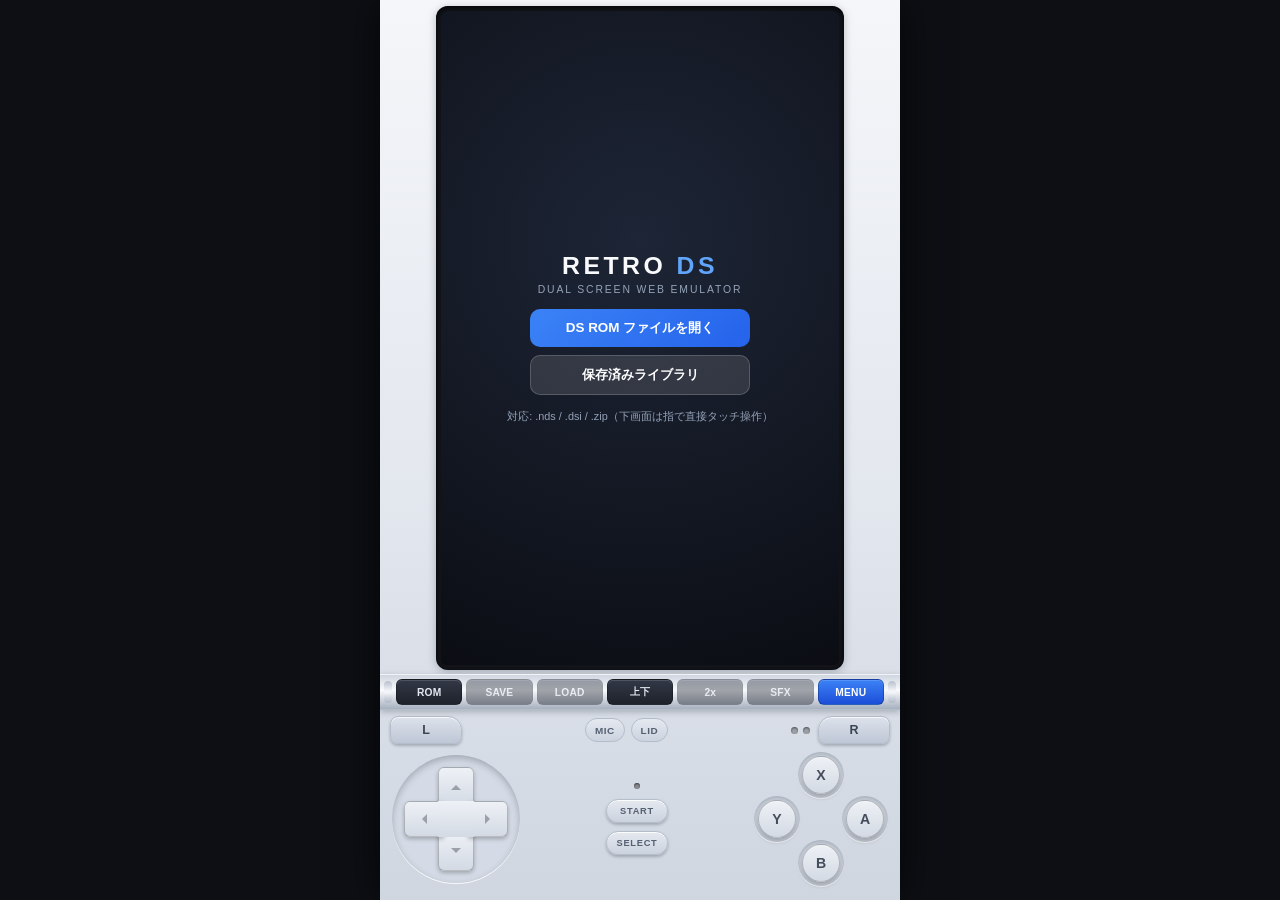
<file: index.html>
<!DOCTYPE html>
<html lang="ja">
<head>
  <meta charset="UTF-8" />
  <meta name="viewport" content="width=device-width, initial-scale=1.0, maximum-scale=1.0, user-scalable=no, viewport-fit=cover" />
  <meta name="theme-color" content="#1b1e26" />
  <meta name="mobile-web-app-capable" content="yes" />
  <meta name="apple-mobile-web-app-capable" content="yes" />
  <meta name="apple-mobile-web-app-status-bar-style" content="black-translucent" />
  <title>Retro DS Web Emulator</title>
  <link rel="manifest" href="./manifest.json" />
  <link rel="icon" type="image/svg+xml" href="./icons/icon.svg" />
  <link rel="stylesheet" href="./css/style.css" />
</head>
<body data-theme="white" data-filter="crisp" data-layout="top-bottom">
  <div id="app" class="ds-shell">

    <!-- ==================== DUAL SCREEN SECTION ==================== -->
    <section class="ds-screen-section" aria-label="DSデュアルスクリーン">
      <div class="screen-stage" id="screen-stage" data-layout="top-bottom">
        <div class="screen-bezel">
          <div class="screen-viewport" id="screen-viewport">
            <canvas id="game-canvas" width="256" height="420"></canvas>
            <div class="lcd-overlay" aria-hidden="true"></div>
            <div id="ds-hinge-gap" class="ds-hinge-gap" aria-hidden="true"></div>
            <div id="stylus-indicator" class="stylus-indicator" aria-hidden="true"></div>

            <!-- Boot Overlay -->
            <div id="boot-overlay" class="boot-overlay">
              <div class="boot-logo">
                <span class="boot-title">RETRO <strong>DS</strong></span>
                <span class="boot-sub">DUAL SCREEN WEB EMULATOR</span>
              </div>
              <div class="boot-actions">
                <button type="button" id="btn-resume-last" class="boot-btn boot-btn-resume hidden">
                  ▶ 前回の続きを再開
                </button>
                <button type="button" id="btn-pick-rom-main" class="boot-btn boot-btn-primary">
                  DS ROM ファイルを開く
                </button>
                <button type="button" id="btn-open-library-main" class="boot-btn boot-btn-secondary">
                  保存済みライブラリ
                </button>
              </div>
              <p class="boot-hint">対応: .nds / .dsi / .zip（下画面は指で直接タッチ操作）</p>
            </div>

            <!-- Loading Spinner -->
            <div id="loading-overlay" class="loading-overlay hidden">
              <div class="spinner"></div>
              <div id="loading-text" class="loading-text">コアを読み込み中...</div>
            </div>

            <!-- Status Toast -->
            <div id="toast" class="toast hidden" role="status" aria-live="polite"></div>
          </div>
        </div>
      </div>
    </section>

    <!-- ==================== HINGE (QUICK BAR) ==================== -->
    <section class="ds-hinge" aria-label="クイック操作バー">
      <div class="hinge-cap hinge-cap-left"></div>
      <div class="hinge-bar">
        <button type="button" id="btn-library" class="hinge-btn" title="ROMライブラリ">
          <span class="hinge-btn-label">ROM</span>
        </button>
        <button type="button" id="btn-quick-save" class="hinge-btn" title="クイックセーブ" disabled>
          <span class="hinge-btn-label">SAVE</span>
        </button>
        <button type="button" id="btn-quick-load" class="hinge-btn" title="クイックロード" disabled>
          <span class="hinge-btn-label">LOAD</span>
        </button>
        <button type="button" id="btn-layout-cycle" class="hinge-btn" title="画面レイアウト切替">
          <span class="hinge-btn-label">上下</span>
        </button>
        <button type="button" id="btn-fast-forward" class="hinge-btn" title="倍速切替" disabled>
          <span class="hinge-btn-label">2x</span>
        </button>
        <button type="button" id="btn-mute" class="hinge-btn" title="ミュート切替" disabled>
          <span class="hinge-btn-label">SFX</span>
        </button>
        <button type="button" id="btn-menu" class="hinge-btn hinge-btn-accent" title="設定・セーブ管理">
          <span class="hinge-btn-label">MENU</span>
        </button>
      </div>
      <div class="hinge-cap hinge-cap-right"></div>
    </section>

    <!-- ==================== LOWER DECK (DS CONTROLS) ==================== -->
    <section class="ds-deck" aria-label="DSコントローラー">
      <!-- Top Row: L / MIC & LID / LEDs / R -->
      <div class="deck-top-row">
        <button type="button" class="ds-shoulder ds-shoulder-l" data-button="l" aria-label="Lボタン">
          <span>L</span>
        </button>

        <div class="deck-center-tools">
          <button type="button" class="ds-aux-btn" data-button="l3" title="マイクノイズ入力（長押し）" aria-label="マイク入力">
            <span>MIC</span>
          </button>
          <button type="button" class="ds-aux-btn" data-button="l2" title="DSの蓋を閉じる（長押し）" aria-label="蓋閉じ">
            <span>LID</span>
          </button>
        </div>

        <div class="deck-top-right">
          <div class="led-group" aria-hidden="true">
            <span id="led-power" class="led led-power" title="電源"></span>
            <span id="led-status" class="led led-status" title="倍速/保存"></span>
          </div>
          <button type="button" class="ds-shoulder ds-shoulder-r" data-button="r" aria-label="Rボタン">
            <span>R</span>
          </button>
        </div>
      </div>

      <!-- Main Row: D-Pad / Center Meta / ABXY Diamond -->
      <div class="deck-main-row">
        <!-- 8-way slide D-Pad -->
        <div class="dpad-zone" id="dpad-zone" aria-label="十字キー">
          <div class="dpad-well">
            <div class="dpad-cross">
              <div class="dpad-arm dpad-up" data-dir="up"><span class="dpad-arrow"></span></div>
              <div class="dpad-arm dpad-down" data-dir="down"><span class="dpad-arrow"></span></div>
              <div class="dpad-arm dpad-left" data-dir="left"><span class="dpad-arrow"></span></div>
              <div class="dpad-arm dpad-right" data-dir="right"><span class="dpad-arrow"></span></div>
              <div class="dpad-pivot"></div>
            </div>
          </div>
        </div>

        <!-- Center Brand + SELECT/START -->
        <div class="deck-center-col">
          <div class="ds-mic-dot" aria-hidden="true"></div>
          <div class="meta-stack">
            <div class="meta-btn-wrap">
              <button type="button" class="ds-meta-btn" data-button="start" aria-label="STARTボタン">START</button>
            </div>
            <div class="meta-btn-wrap">
              <button type="button" class="ds-meta-btn" data-button="select" aria-label="SELECTボタン">SELECT</button>
            </div>
          </div>
        </div>

        <!-- 4-button ABXY Diamond -->
        <div class="abxy-zone" id="abxy-zone" aria-label="ABXYボタン">
          <div class="abxy-well abxy-well-x">
            <button type="button" class="ds-round-btn btn-x" data-button="x" aria-label="Xボタン"><span>X</span></button>
          </div>
          <div class="abxy-well abxy-well-y">
            <button type="button" class="ds-round-btn btn-y" data-button="y" aria-label="Yボタン"><span>Y</span></button>
          </div>
          <div class="abxy-well abxy-well-b">
            <button type="button" class="ds-round-btn btn-b" data-button="b" aria-label="Bボタン"><span>B</span></button>
          </div>
          <div class="abxy-well abxy-well-a">
            <button type="button" class="ds-round-btn btn-a" data-button="a" aria-label="Aボタン"><span>A</span></button>
          </div>
        </div>
      </div>
    </section>
  </div>

  <!-- Hidden file inputs -->
  <input type="file" id="rom-file-input" accept=".nds,.dsi,.ids,.zip" hidden />
  <input type="file" id="sav-file-input" accept=".sav,.dsv,.srm" hidden />
  <input type="file" id="bios-file-input" accept=".bin" multiple hidden />

  <!-- ==================== MODAL: ROM LIBRARY ==================== -->
  <div id="modal-library" class="modal hidden" role="dialog" aria-modal="true" aria-labelledby="modal-library-title">
    <div class="modal-backdrop" data-close-modal="modal-library"></div>
    <div class="modal-sheet">
      <div class="modal-header">
        <h2 id="modal-library-title">DS ROM ライブラリ</h2>
        <button type="button" class="modal-close" data-close-modal="modal-library" aria-label="閉じる">✕</button>
      </div>
      <div class="modal-body">
        <button type="button" id="btn-add-rom" class="action-btn action-btn-primary full-width">
          ＋ 端末から DS ROM（.nds / .zip）を追加して起動
        </button>
        <div id="rom-list" class="rom-list">
          <p class="empty-msg">保存されたDS ROMはまだありません</p>
        </div>
      </div>
    </div>
  </div>

  <!-- ==================== MODAL: MENU & SETTINGS ==================== -->
  <div id="modal-menu" class="modal hidden" role="dialog" aria-modal="true" aria-labelledby="modal-menu-title">
    <div class="modal-backdrop" data-close-modal="modal-menu"></div>
    <div class="modal-sheet">
      <div class="modal-header">
        <h2 id="modal-menu-title">Retro DS メニュー</h2>
        <button type="button" class="modal-close" data-close-modal="modal-menu" aria-label="閉じる">✕</button>
      </div>
      <div class="modal-body">
        <!-- Game Controls -->
        <div class="menu-section">
          <h3>ゲーム操作</h3>
          <div class="btn-grid-2">
            <button type="button" id="btn-pause-resume" class="action-btn" disabled>一時停止</button>
            <button type="button" id="btn-restart" class="action-btn" disabled>リセット</button>
            <button type="button" id="btn-fullscreen" class="action-btn">全画面切替</button>
            <button type="button" id="btn-exit-game" class="action-btn action-btn-danger" disabled>ゲーム終了</button>
          </div>
        </div>

        <!-- Save States (3 slots) -->
        <div class="menu-section">
          <h3>ステートセーブ（どこでもセーブ）</h3>
          <div id="state-slots" class="state-slots"></div>
        </div>

        <!-- Battery Save (.sav) -->
        <div class="menu-section">
          <h3>ゲーム内セーブ（.sav / SRAM）</h3>
          <p class="menu-desc">ゲーム内セーブは自動保存されます。バックアップや他環境への移行に書き出し/読み込みが可能です。</p>
          <div class="btn-grid-2">
            <button type="button" id="btn-export-sav" class="action-btn" disabled>.sav 書き出し</button>
            <button type="button" id="btn-import-sav" class="action-btn" disabled>.sav 読み込み</button>
          </div>
        </div>

        <!-- DS Core & Performance -->
        <div class="menu-section">
          <h3>DSコア・パフォーマンス設定</h3>
          <label class="setting-row">
            <span>エミュレータコア</span>
            <select id="select-core" class="setting-select">
              <option value="desmume2015">DeSmuME 2015（軽量・BIOS不要）</option>
              <option value="desmume">DeSmuME（標準・BIOS不要）</option>
              <option value="melonds">melonDS（高精度・BIOS推奨）</option>
            </select>
          </label>
          <label class="setting-row">
            <span>画面レイアウト</span>
            <select id="select-layout" class="setting-select">
              <option value="top-bottom">上下標準（縦2画面）</option>
              <option value="hybrid-top">上画面メイン（ハイブリッド）</option>
              <option value="hybrid-bottom">下画面メイン（ハイブリッド）</option>
              <option value="left-right">左右並び（横持ち向け）</option>
              <option value="top-only">上画面のみ</option>
              <option value="bottom-only">下画面のみ（タッチ専念）</option>
            </select>
          </label>
          <label class="setting-row">
            <span>上下画面の隙間（ヒンジ）</span>
            <select id="select-gap" class="setting-select">
              <option value="0">なし（密着）</option>
              <option value="24">狭め</option>
              <option value="36">標準（実機風・推奨）</option>
              <option value="56">広め（実機DS Lite相当）</option>
            </select>
          </label>
          <label class="setting-row">
            <span>フレームスキップ（DeSmuME）</span>
            <select id="select-frameskip" class="setting-select">
              <option value="0">0（滑らか・負荷高）</option>
              <option value="1">1（バランス・推奨）</option>
              <option value="2">2（軽量）</option>
              <option value="3">3（最軽量）</option>
            </select>
          </label>
        </div>

        <!-- Optional BIOS Management -->
        <div class="menu-section">
          <h3>BIOSファイル（任意・melonDS向け）</h3>
          <p class="menu-desc">DeSmuMEでは不要です。melonDSを使う場合、手持ちの bios7.bin / bios9.bin / firmware.bin を登録すると安定します。</p>
          <div id="bios-list" class="bios-list"></div>
          <button type="button" id="btn-add-bios" class="action-btn full-width" style="margin-top:8px;">
            ＋ BIOSファイルを選択して登録
          </button>
        </div>

        <!-- DS Lite Shell Color -->
        <div class="menu-section">
          <h3>本体カラー</h3>
          <div class="theme-picker" id="theme-picker">
            <button type="button" class="theme-chip" data-theme="white">
              <span class="swatch swatch-white"></span>ホワイト
            </button>
            <button type="button" class="theme-chip" data-theme="black">
              <span class="swatch swatch-black"></span>ブラック
            </button>
            <button type="button" class="theme-chip" data-theme="navy">
              <span class="swatch swatch-navy"></span>ネイビー
            </button>
            <button type="button" class="theme-chip" data-theme="ice">
              <span class="swatch swatch-ice"></span>アイスブルー
            </button>
            <button type="button" class="theme-chip" data-theme="crimson">
              <span class="swatch swatch-crimson"></span>クリムゾン
            </button>
          </div>
        </div>

        <!-- Display & Touch Settings -->
        <div class="menu-section">
          <h3>表示・操作設定</h3>
          <label class="setting-row">
            <span>液晶フィルター</span>
            <select id="select-filter" class="setting-select">
              <option value="crisp">くっきり（ドットそのまま）</option>
              <option value="lcd">DS液晶ドット格子</option>
              <option value="warm">レトロ暖色＋格子</option>
            </select>
          </label>
          <label class="setting-row">
            <span>下画面タッチ位置ガイド</span>
            <input type="checkbox" id="toggle-touch-ripple" checked />
          </label>
          <label class="setting-row">
            <span>ボタン振動フィードバック</span>
            <input type="checkbox" id="toggle-vibrate" checked />
          </label>
          <label class="setting-row">
            <span>倍速スピード</span>
            <select id="select-ff-speed" class="setting-select">
              <option value="2">2倍速</option>
              <option value="3">3倍速</option>
              <option value="4">4倍速</option>
            </select>
          </label>
          <div class="setting-slider-row">
            <div class="setting-slider-head">
              <span>ボタンサイズ</span>
              <span id="val-pad-scale" class="setting-val">100%</span>
            </div>
            <input type="range" id="range-pad-scale" min="85" max="120" step="5" value="100" />
          </div>
          <div class="setting-slider-row">
            <div class="setting-slider-head">
              <span>操作エリアの上下位置</span>
              <span id="val-deck-offset" class="setting-val">0px</span>
            </div>
            <input type="range" id="range-deck-offset" min="-24" max="24" step="4" value="0" />
          </div>
          <button type="button" id="btn-reset-layout" class="action-btn full-width" style="margin-top:8px;">
            ボタン配置を初期値に戻す
          </button>
        </div>

        <!-- Storage & Offline Status -->
        <div class="menu-section">
          <h3>オフライン・データ保護</h3>
          <p id="storage-status" class="menu-desc">ストレージ保護状態を確認中...</p>
        </div>

        <!-- Keyboard / Gamepad Info -->
        <div class="menu-section">
          <h3>キーボード / Bluetoothコントローラー</h3>
          <p class="menu-desc">
            下画面はマウスクリック／指タッチでそのまま操作できます。<br />
            キーボード: 矢印/WASD=十字キー / Z,K=B / X,L=A / C,J=Y / V,I=X / Q=L / E=R / M=MIC / U=蓋閉じ / Enter=START / Shift=SELECT
          </p>
        </div>
      </div>
    </div>
  </div>

  <script type="module" src="./js/app.js"></script>
</body>
</html>
</file>
<file: css/style.css>
/* ============================================================
   Retro DS Web Emulator - DS Lite Style & Android Optimized CSS
   - Portrait: Dual screen maximized on top, compact hinge, ergonomic DS deck below
   - Landscape: Full-height dual screen with translucent floating controls
   ============================================================ */

:root {
  /* Default: Crystal White (DS Lite) */
  --shell-bg-1: #f4f6f9;
  --shell-bg-2: #e3e7ee;
  --shell-bg-3: #cfd6e0;
  --shell-border: #b4becb;
  --shell-highlight: rgba(255, 255, 255, 0.85);
  --shell-shadow: rgba(20, 26, 38, 0.25);

  --hinge-1: #cfd6e0;
  --hinge-2: #f8fafc;
  --hinge-3: #a6b0bf;

  --well-bg: #d4dbe6;
  --well-shadow-dark: rgba(30, 38, 52, 0.28);
  --well-shadow-light: rgba(255, 255, 255, 0.85);

  --btn-bg-1: #eef1f6;
  --btn-bg-2: #d3dae4;
  --btn-text: #444d5c;
  --btn-active: #bfc8d6;

  --meta-bg-1: #e5e9f0;
  --meta-bg-2: #cbd3df;
  --label-color: #556072;

  --shoulder-bg-1: #dde2eb;
  --shoulder-bg-2: #bec7d6;
  --shoulder-text: #3c4554;

  --bezel-bg: #13151b;
  --accent: #2563eb;

  --pad-scale: 1;
  --deck-offset: 0px;
}

/* ---------- Theme: Jet Black ---------- */
body[data-theme="black"] {
  --shell-bg-1: #2b2f38;
  --shell-bg-2: #1f222a;
  --shell-bg-3: #16181f;
  --shell-border: #0e1015;
  --shell-highlight: rgba(255, 255, 255, 0.12);
  --shell-shadow: rgba(0, 0, 0, 0.65);

  --hinge-1: #1c1f26;
  --hinge-2: #383d4a;
  --hinge-3: #101217;

  --well-bg: #171920;
  --well-shadow-dark: rgba(0, 0, 0, 0.78);
  --well-shadow-light: rgba(255, 255, 255, 0.08);

  --btn-bg-1: #3b404d;
  --btn-bg-2: #242831;
  --btn-text: #d8dee9;
  --btn-active: #171a21;

  --meta-bg-1: #383d4a;
  --meta-bg-2: #242831;
  --label-color: #9ba4b5;

  --shoulder-bg-1: #363b47;
  --shoulder-bg-2: #232730;
  --shoulder-text: #e2e8f0;
}

/* ---------- Theme: Enamel Navy ---------- */
body[data-theme="navy"] {
  --shell-bg-1: #243b6b;
  --shell-bg-2: #1a2c54;
  --shell-bg-3: #121f3d;
  --shell-border: #0c152b;
  --shell-highlight: rgba(160, 195, 255, 0.22);
  --shell-shadow: rgba(6, 12, 30, 0.6);

  --hinge-1: #16264a;
  --hinge-2: #324f8c;
  --hinge-3: #0d1730;

  --well-bg: #142344;
  --well-shadow-dark: rgba(5, 10, 26, 0.7);
  --well-shadow-light: rgba(130, 175, 255, 0.18);

  --btn-bg-1: #2f4980;
  --btn-bg-2: #1d315c;
  --btn-text: #dce7fa;
  --btn-active: #142242;

  --meta-bg-1: #2d467a;
  --meta-bg-2: #1c2e57;
  --label-color: #a9c2f0;

  --shoulder-bg-1: #2b4375;
  --shoulder-bg-2: #1b2c52;
  --shoulder-text: #e5eefc;
}

/* ---------- Theme: Ice Blue ---------- */
body[data-theme="ice"] {
  --shell-bg-1: #d2e9f7;
  --shell-bg-2: #b5d8ef;
  --shell-bg-3: #96c3e2;
  --shell-border: #76aad0;
  --shell-highlight: rgba(255, 255, 255, 0.7);
  --shell-shadow: rgba(15, 45, 75, 0.25);

  --hinge-1: #9fc8e4;
  --hinge-2: #e3f2fc;
  --hinge-3: #7baad0;

  --well-bg: #a3cce7;
  --well-shadow-dark: rgba(20, 58, 92, 0.28);
  --well-shadow-light: rgba(255, 255, 255, 0.75);

  --btn-bg-1: #e4f3fc;
  --btn-bg-2: #c2dff2;
  --btn-text: #274a66;
  --btn-active: #a8cee8;

  --meta-bg-1: #d4eaf8;
  --meta-bg-2: #b3d5ec;
  --label-color: #2f5574;

  --shoulder-bg-1: #c8e3f5;
  --shoulder-bg-2: #a2cae6;
  --shoulder-text: #244560;
}

/* ---------- Theme: Crimson Black ---------- */
body[data-theme="crimson"] {
  --shell-bg-1: #a81c22;
  --shell-bg-2: #85141a;
  --shell-bg-3: #22252d;
  --shell-border: #14161c;
  --shell-highlight: rgba(255, 190, 190, 0.22);
  --shell-shadow: rgba(0, 0, 0, 0.65);

  --hinge-1: #5c1015;
  --hinge-2: #c42930;
  --hinge-3: #181a21;

  --well-bg: #1a1c24;
  --well-shadow-dark: rgba(0, 0, 0, 0.78);
  --well-shadow-light: rgba(255, 255, 255, 0.08);

  --btn-bg-1: #3b3f4c;
  --btn-bg-2: #242730;
  --btn-text: #e2e6ef;
  --btn-active: #171920;

  --meta-bg-1: #3a3e4b;
  --meta-bg-2: #242730;
  --label-color: #d6b6b8;

  --shoulder-bg-1: #3c404d;
  --shoulder-bg-2: #262933;
  --shoulder-text: #f1f5f9;
  --accent: #ef4444;
}

/* ==================== RESET & BASE ==================== */
*, *::before, *::after {
  box-sizing: border-box;
  -webkit-tap-highlight-color: transparent;
  user-select: none;
  -webkit-user-select: none;
}

html, body {
  margin: 0;
  padding: 0;
  width: 100%;
  height: 100%;
  overflow: hidden;
  background: #0d0f14;
  color: #f1f5f9;
  font-family: -apple-system, BlinkMacSystemFont, "Segoe UI", Roboto, "Hiragino Sans", "Noto Sans JP", sans-serif;
  touch-action: manipulation;
}

.hidden {
  display: none !important;
}

/* ==================== MAIN DS SHELL ==================== */
.ds-shell {
  width: 100%;
  height: 100dvh;
  max-width: 520px;
  margin: 0 auto;
  display: flex;
  flex-direction: column;
  background: linear-gradient(180deg, var(--shell-bg-1) 0%, var(--shell-bg-2) 55%, var(--shell-bg-3) 100%);
  box-shadow: 0 0 40px rgba(0, 0, 0, 0.7);
  padding-top: env(safe-area-inset-top, 0px);
  padding-bottom: env(safe-area-inset-bottom, 0px);
  overflow: hidden;
}

/* ==================== DUAL SCREEN SECTION ==================== */
.ds-screen-section {
  flex: 1 1 0;
  min-height: 0;
  display: flex;
  align-items: center;
  justify-content: center;
  padding: 6px 8px 4px;
  position: relative;
}

.screen-stage {
  width: 100%;
  height: 100%;
  display: flex;
  align-items: center;
  justify-content: center;
  min-height: 0;
}

.screen-bezel {
  background: var(--bezel-bg);
  border-radius: 12px;
  padding: 5px;
  box-shadow:
    inset 0 2px 6px rgba(0, 0, 0, 0.85),
    0 2px 8px var(--shell-shadow);
  display: flex;
  align-items: center;
  justify-content: center;
  max-width: 100%;
  max-height: 100%;
  width: auto;
  height: 100%;
}

/* Exact aspect ratio container so canvas touch coords never drift */
.screen-viewport {
  position: relative;
  height: 100%;
  max-height: 100%;
  max-width: 100%;
  aspect-ratio: 2 / 3;
  background: #050608;
  border-radius: 6px;
  overflow: hidden;
  display: flex;
  align-items: center;
  justify-content: center;
  touch-action: none;
}

/* When wide layout is chosen in portrait, constrain by width */
.screen-stage[data-layout="left-right"] .screen-bezel,
.screen-stage[data-layout="hybrid-top"] .screen-bezel,
.screen-stage[data-layout="hybrid-bottom"] .screen-bezel {
  width: 100%;
  height: auto;
}
.screen-stage[data-layout="left-right"] .screen-viewport,
.screen-stage[data-layout="hybrid-top"] .screen-viewport,
.screen-stage[data-layout="hybrid-bottom"] .screen-viewport {
  width: 100%;
  height: auto;
}

#game-canvas,
.ejs-frame {
  display: block;
  width: 100%;
  height: 100%;
  border: 0;
  image-rendering: pixelated;
  image-rendering: crisp-edges;
  touch-action: none;
  cursor: crosshair;
}

/* LCD Filters */
.lcd-overlay {
  position: absolute;
  inset: 0;
  pointer-events: none;
  z-index: 2;
}

body[data-filter="crisp"] .lcd-overlay {
  display: none;
}

body[data-filter="lcd"] .lcd-overlay {
  background-image:
    linear-gradient(rgba(0, 0, 0, 0.16) 1px, transparent 1px),
    linear-gradient(90deg, rgba(0, 0, 0, 0.12) 1px, transparent 1px);
  background-size: 3px 3px;
}

body[data-filter="warm"] .lcd-overlay {
  background-color: rgba(255, 224, 160, 0.08);
  background-image:
    linear-gradient(rgba(40, 24, 0, 0.18) 1px, transparent 1px),
    linear-gradient(90deg, rgba(40, 24, 0, 0.12) 1px, transparent 1px);
  background-size: 3px 3px;
}

/* Real DS Hinge Gap visual separator between top and bottom screens */
.ds-hinge-gap {
  position: absolute;
  left: 0;
  right: 0;
  top: 50%;
  transform: translateY(-50%);
  pointer-events: none;
  z-index: 3;
  background: linear-gradient(
    180deg,
    #0b0d12 0%,
    var(--hinge-3) 14%,
    var(--hinge-2) 48%,
    var(--hinge-1) 82%,
    #0b0d12 100%
  );
  border-top: 1px solid rgba(0, 0, 0, 0.7);
  border-bottom: 1px solid rgba(0, 0, 0, 0.7);
  box-shadow:
    inset 0 2px 4px rgba(0, 0, 0, 0.45),
    inset 0 -2px 4px rgba(0, 0, 0, 0.45);
}

.ds-hinge-gap::before {
  content: "";
  position: absolute;
  left: 50%;
  top: 50%;
  transform: translate(-50%, -50%);
  width: 34%;
  height: 3px;
  border-radius: 999px;
  background: rgba(0, 0, 0, 0.28);
  box-shadow: 0 1px 0 rgba(255, 255, 255, 0.25);
}

/* Stylus Visual Ring */
.stylus-indicator {
  position: absolute;
  width: 24px;
  height: 24px;
  margin-left: -12px;
  margin-top: -12px;
  border-radius: 50%;
  border: 2px solid rgba(96, 165, 250, 0.9);
  background: rgba(59, 130, 246, 0.25);
  box-shadow: 0 0 8px rgba(59, 130, 246, 0.7);
  pointer-events: none;
  opacity: 0;
  transform: scale(0.7);
  transition: opacity 0.1s ease, transform 0.1s ease;
  z-index: 4;
}

.stylus-indicator.active {
  opacity: 1;
  transform: scale(1);
}

/* Boot Overlay */
.boot-overlay {
  position: absolute;
  inset: 0;
  z-index: 5;
  background: radial-gradient(circle at 50% 35%, #1d2536 0%, #0b0d13 100%);
  display: flex;
  flex-direction: column;
  align-items: center;
  justify-content: center;
  padding: 16px;
  text-align: center;
  gap: 14px;
}

.boot-logo {
  display: flex;
  flex-direction: column;
  gap: 4px;
}

.boot-title {
  font-size: 1.55rem;
  font-weight: 800;
  letter-spacing: 0.14em;
  color: #f8fafc;
}

.boot-title strong {
  color: #60a5fa;
}

.boot-sub {
  font-size: 0.65rem;
  letter-spacing: 0.18em;
  color: #94a3b8;
}

.boot-actions {
  width: 100%;
  max-width: 220px;
  display: flex;
  flex-direction: column;
  gap: 8px;
}

.boot-btn {
  border: none;
  border-radius: 10px;
  padding: 10px 12px;
  font-size: 0.84rem;
  font-weight: 700;
  cursor: pointer;
  color: #fff;
  transition: transform 0.08s ease, opacity 0.15s ease;
  white-space: nowrap;
  overflow: hidden;
  text-overflow: ellipsis;
}

.boot-btn:active {
  transform: scale(0.97);
}

.boot-btn-resume {
  background: linear-gradient(135deg, #10b981, #059669);
}

.boot-btn-primary {
  background: linear-gradient(135deg, #3b82f6, #2563eb);
}

.boot-btn-secondary {
  background: rgba(255, 255, 255, 0.12);
  border: 1px solid rgba(255, 255, 255, 0.18);
}

.boot-hint {
  margin: 0;
  font-size: 0.68rem;
  color: #94a3b8;
  line-height: 1.4;
}

/* Loading & Toast */
.loading-overlay {
  position: absolute;
  inset: 0;
  z-index: 8;
  background: rgba(8, 10, 16, 0.82);
  backdrop-filter: blur(4px);
  display: flex;
  flex-direction: column;
  align-items: center;
  justify-content: center;
  gap: 10px;
  padding: 16px;
  text-align: center;
}

.spinner {
  width: 30px;
  height: 30px;
  border: 3px solid rgba(255, 255, 255, 0.2);
  border-top-color: #60a5fa;
  border-radius: 50%;
  animation: spin 0.75s linear infinite;
}

@keyframes spin {
  to { transform: rotate(360deg); }
}

.loading-text {
  font-size: 0.78rem;
  color: #e2e8f0;
  font-weight: 600;
}

.toast {
  position: absolute;
  left: 50%;
  bottom: 10px;
  transform: translateX(-50%);
  z-index: 9;
  background: rgba(15, 23, 42, 0.92);
  color: #f8fafc;
  font-size: 0.74rem;
  font-weight: 600;
  padding: 6px 12px;
  border-radius: 999px;
  border: 1px solid rgba(255, 255, 255, 0.15);
  max-width: 92%;
  white-space: nowrap;
  overflow: hidden;
  text-overflow: ellipsis;
  pointer-events: none;
}

/* ==================== HINGE (QUICK BAR) ==================== */
.ds-hinge {
  flex: 0 0 auto;
  height: 36px;
  display: flex;
  align-items: center;
  background: linear-gradient(180deg, var(--hinge-1) 0%, var(--hinge-2) 45%, var(--hinge-3) 100%);
  border-top: 1px solid var(--shell-highlight);
  border-bottom: 1px solid var(--shell-border);
  box-shadow: 0 2px 6px var(--shell-shadow);
  padding: 0 4px;
  gap: 4px;
  z-index: 3;
}

.hinge-cap {
  width: 8px;
  height: 22px;
  border-radius: 4px;
  background: linear-gradient(180deg, var(--hinge-3), var(--hinge-2), var(--hinge-3));
  opacity: 0.7;
  flex-shrink: 0;
}

.hinge-bar {
  flex: 1;
  display: grid;
  grid-template-columns: repeat(7, 1fr);
  gap: 4px;
}

.hinge-btn {
  height: 26px;
  border: 1px solid rgba(0, 0, 0, 0.25);
  border-radius: 6px;
  background: linear-gradient(180deg, #323846, #1e222b);
  color: #e2e8f0;
  font-size: 0.64rem;
  font-weight: 700;
  letter-spacing: 0.02em;
  cursor: pointer;
  display: flex;
  align-items: center;
  justify-content: center;
  padding: 0 2px;
  box-shadow: inset 0 1px 0 rgba(255, 255, 255, 0.14);
}

.hinge-btn:active:not(:disabled) {
  transform: scale(0.95);
}

.hinge-btn:disabled {
  opacity: 0.42;
  cursor: default;
}

.hinge-btn.active {
  background: linear-gradient(180deg, #2563eb, #1d4ed8);
  border-color: #60a5fa;
  color: #fff;
}

.hinge-btn-accent {
  background: linear-gradient(180deg, #3b82f6, #1d4ed8);
  color: #fff;
}

/* ==================== LOWER DECK (DS CONTROLS) ==================== */
.ds-deck {
  flex: 0 0 auto;
  padding: 6px 10px 10px;
  display: flex;
  flex-direction: column;
  gap: 6px;
  transform: translateY(var(--deck-offset));
  touch-action: none;
}

.deck-top-row {
  display: flex;
  align-items: center;
  justify-content: space-between;
  gap: 8px;
}

.ds-shoulder {
  min-width: 72px;
  height: 28px;
  border: 1px solid var(--shell-border);
  border-radius: 8px 14px 8px 8px;
  background: linear-gradient(180deg, var(--shoulder-bg-1), var(--shoulder-bg-2));
  color: var(--shoulder-text);
  font-size: 0.78rem;
  font-weight: 800;
  cursor: pointer;
  box-shadow: 0 2px 3px var(--shell-shadow), inset 0 1px 0 var(--shell-highlight);
  touch-action: none;
}

.ds-shoulder-r {
  border-radius: 14px 8px 8px 8px;
}

.ds-shoulder.pressed {
  transform: translateY(1px);
  filter: brightness(0.86);
}

.deck-center-tools {
  display: flex;
  align-items: center;
  gap: 6px;
}

.ds-aux-btn {
  height: 24px;
  padding: 0 9px;
  border-radius: 999px;
  border: 1px solid var(--shell-border);
  background: linear-gradient(180deg, var(--meta-bg-1), var(--meta-bg-2));
  color: var(--label-color);
  font-size: 0.62rem;
  font-weight: 800;
  letter-spacing: 0.05em;
  cursor: pointer;
  touch-action: none;
}

.ds-aux-btn.pressed {
  background: var(--accent);
  color: #fff;
  border-color: var(--accent);
}

.deck-top-right {
  display: flex;
  align-items: center;
  gap: 8px;
}

.led-group {
  display: flex;
  gap: 5px;
  align-items: center;
}

.led {
  width: 7px;
  height: 7px;
  border-radius: 50%;
  background: rgba(0, 0, 0, 0.28);
  box-shadow: inset 0 1px 2px rgba(0, 0, 0, 0.5);
}

.led-power.on {
  background: #22c55e;
  box-shadow: 0 0 6px #22c55e;
}

.led-status.on {
  background: #f59e0b;
  box-shadow: 0 0 6px #f59e0b;
}

/* Main Control Row */
.deck-main-row {
  display: flex;
  align-items: center;
  justify-content: space-between;
  padding: 2px 2px 4px;
  min-height: calc(134px * var(--pad-scale));
}

/* 8-Way Slide D-Pad */
.dpad-zone {
  width: calc(128px * var(--pad-scale));
  height: calc(128px * var(--pad-scale));
  display: flex;
  align-items: center;
  justify-content: center;
  touch-action: none;
}

.dpad-well {
  width: 100%;
  height: 100%;
  border-radius: 50%;
  background: var(--well-bg);
  box-shadow:
    inset 0 3px 7px var(--well-shadow-dark),
    0 1px 0 var(--well-shadow-light);
  display: flex;
  align-items: center;
  justify-content: center;
}

.dpad-cross {
  position: relative;
  width: 82%;
  height: 82%;
}

.dpad-arm {
  position: absolute;
  background: linear-gradient(180deg, var(--btn-bg-1), var(--btn-bg-2));
  border: 1px solid rgba(0, 0, 0, 0.22);
  display: flex;
  align-items: center;
  justify-content: center;
  box-shadow: 0 2px 4px rgba(0, 0, 0, 0.25);
}

.dpad-arm.pressed {
  background: var(--btn-active);
  box-shadow: inset 0 2px 4px rgba(0, 0, 0, 0.45);
}

.dpad-up {
  top: 0;
  left: 33%;
  width: 34%;
  height: 39%;
  border-radius: 6px 6px 0 0;
}

.dpad-down {
  bottom: 0;
  left: 33%;
  width: 34%;
  height: 39%;
  border-radius: 0 0 6px 6px;
}

.dpad-left {
  left: 0;
  top: 33%;
  width: 39%;
  height: 34%;
  border-radius: 6px 0 0 6px;
}

.dpad-right {
  right: 0;
  top: 33%;
  width: 39%;
  height: 34%;
  border-radius: 0 6px 6px 0;
}

.dpad-pivot {
  position: absolute;
  top: 33%;
  left: 33%;
  width: 34%;
  height: 34%;
  background: linear-gradient(180deg, var(--btn-bg-1), var(--btn-bg-2));
}

.dpad-arrow {
  width: 0;
  height: 0;
  border: 5px solid transparent;
  opacity: 0.45;
}

.dpad-up .dpad-arrow { border-bottom-color: var(--btn-text); margin-bottom: 4px; }
.dpad-down .dpad-arrow { border-top-color: var(--btn-text); margin-top: 4px; }
.dpad-left .dpad-arrow { border-right-color: var(--btn-text); margin-right: 4px; }
.dpad-right .dpad-arrow { border-left-color: var(--btn-text); margin-left: 4px; }

/* Center Column: START / SELECT */
.deck-center-col {
  display: flex;
  flex-direction: column;
  align-items: center;
  justify-content: center;
  gap: 10px;
}

.ds-mic-dot {
  width: 6px;
  height: 6px;
  border-radius: 50%;
  background: rgba(0, 0, 0, 0.35);
  box-shadow: inset 0 1px 2px rgba(0, 0, 0, 0.6);
}

.meta-stack {
  display: flex;
  flex-direction: column;
  gap: 8px;
  align-items: center;
}

.ds-meta-btn {
  min-width: 62px;
  height: 24px;
  border-radius: 999px;
  border: 1px solid var(--shell-border);
  background: linear-gradient(180deg, var(--meta-bg-1), var(--meta-bg-2));
  color: var(--label-color);
  font-size: 0.58rem;
  font-weight: 800;
  letter-spacing: 0.08em;
  cursor: pointer;
  box-shadow: 0 2px 3px var(--shell-shadow), inset 0 1px 0 var(--shell-highlight);
  touch-action: none;
}

.ds-meta-btn.pressed {
  transform: translateY(1px);
  filter: brightness(0.85);
}

/* ABXY 4-Button Diamond */
.abxy-zone {
  position: relative;
  width: calc(134px * var(--pad-scale));
  height: calc(134px * var(--pad-scale));
  touch-action: none;
}

.abxy-well {
  position: absolute;
  width: calc(46px * var(--pad-scale));
  height: calc(46px * var(--pad-scale));
  border-radius: 50%;
  background: var(--well-bg);
  box-shadow:
    inset 0 2px 5px var(--well-shadow-dark),
    0 1px 0 var(--well-shadow-light);
  display: flex;
  align-items: center;
  justify-content: center;
}

.abxy-well-x { top: 0; left: 50%; transform: translateX(-50%); }
.abxy-well-b { bottom: 0; left: 50%; transform: translateX(-50%); }
.abxy-well-y { left: 0; top: 50%; transform: translateY(-50%); }
.abxy-well-a { right: 0; top: 50%; transform: translateY(-50%); }

.ds-round-btn {
  width: 84%;
  height: 84%;
  border-radius: 50%;
  border: 1px solid rgba(0, 0, 0, 0.22);
  background: linear-gradient(180deg, var(--btn-bg-1), var(--btn-bg-2));
  color: var(--btn-text);
  font-size: calc(0.88rem * var(--pad-scale));
  font-weight: 800;
  box-shadow: 0 3px 5px rgba(0, 0, 0, 0.28), inset 0 1px 0 rgba(255, 255, 255, 0.35);
  display: flex;
  align-items: center;
  justify-content: center;
  pointer-events: none;
}

.ds-round-btn.pressed {
  background: var(--btn-active);
  transform: scale(0.93);
  box-shadow: inset 0 2px 5px rgba(0, 0, 0, 0.45);
}

/* ==================== LANDSCAPE MODE (MOBILE) ==================== */
@media (orientation: landscape) and (max-height: 620px) {
  .ds-shell {
    max-width: 100%;
    position: relative;
  }

  .ds-hinge {
    position: fixed;
    top: 4px;
    left: 50%;
    transform: translateX(-50%);
    height: 30px;
    border-radius: 999px;
    padding: 0 8px;
    background: rgba(15, 23, 42, 0.72);
    backdrop-filter: blur(6px);
    border: 1px solid rgba(255, 255, 255, 0.14);
    z-index: 20;
    width: min(420px, 76vw);
  }

  .hinge-cap {
    display: none;
  }

  .ds-screen-section {
    padding: 36px 8px 6px;
    height: 100dvh;
  }

  .screen-stage[data-layout="left-right"] .screen-bezel,
  .screen-stage[data-layout="hybrid-top"] .screen-bezel,
  .screen-stage[data-layout="hybrid-bottom"] .screen-bezel {
    width: auto;
    height: 100%;
  }

  .screen-stage[data-layout="left-right"] .screen-viewport,
  .screen-stage[data-layout="hybrid-top"] .screen-viewport,
  .screen-stage[data-layout="hybrid-bottom"] .screen-viewport {
    width: auto;
    height: 100%;
  }

  .ds-deck {
    position: fixed;
    inset: 0;
    pointer-events: none;
    padding: 8px 12px;
    justify-content: space-between;
    z-index: 15;
    transform: none;
  }

  .ds-deck button,
  .dpad-zone,
  .abxy-zone {
    pointer-events: auto;
    opacity: 0.72;
  }

  .deck-center-tools,
  .deck-center-col {
    opacity: 0.65;
  }

  .deck-main-row {
    align-items: flex-end;
    padding-bottom: 6px;
  }
}

/* ==================== MODALS ==================== */
.modal {
  position: fixed;
  inset: 0;
  z-index: 100;
  display: flex;
  align-items: flex-end;
  justify-content: center;
}

.modal-backdrop {
  position: absolute;
  inset: 0;
  background: rgba(0, 0, 0, 0.65);
  backdrop-filter: blur(3px);
}

.modal-sheet {
  position: relative;
  width: 100%;
  max-width: 520px;
  max-height: 86dvh;
  background: #171a22;
  color: #f1f5f9;
  border-radius: 18px 18px 0 0;
  border-top: 1px solid rgba(255, 255, 255, 0.12);
  display: flex;
  flex-direction: column;
  overflow: hidden;
  z-index: 1;
}

.modal-header {
  display: flex;
  align-items: center;
  justify-content: space-between;
  padding: 14px 16px;
  border-bottom: 1px solid rgba(255, 255, 255, 0.08);
}

.modal-header h2 {
  margin: 0;
  font-size: 1rem;
  font-weight: 700;
}

.modal-close {
  width: 32px;
  height: 32px;
  border-radius: 50%;
  border: none;
  background: rgba(255, 255, 255, 0.1);
  color: #e2e8f0;
  font-size: 0.95rem;
  cursor: pointer;
}

.modal-body {
  padding: 14px 16px 24px;
  overflow-y: auto;
  display: flex;
  flex-direction: column;
  gap: 16px;
}

.menu-section {
  background: rgba(255, 255, 255, 0.04);
  border: 1px solid rgba(255, 255, 255, 0.07);
  border-radius: 12px;
  padding: 12px;
  display: flex;
  flex-direction: column;
  gap: 8px;
}

.menu-section h3 {
  margin: 0;
  font-size: 0.85rem;
  color: #93c5fd;
}

.menu-desc {
  margin: 0;
  font-size: 0.75rem;
  color: #94a3b8;
  line-height: 1.5;
}

.btn-grid-2 {
  display: grid;
  grid-template-columns: 1fr 1fr;
  gap: 8px;
}

.action-btn {
  border: 1px solid rgba(255, 255, 255, 0.12);
  border-radius: 10px;
  background: #242936;
  color: #f8fafc;
  padding: 10px 12px;
  font-size: 0.82rem;
  font-weight: 700;
  cursor: pointer;
}

.action-btn:disabled {
  opacity: 0.42;
  cursor: default;
}

.action-btn-primary {
  background: linear-gradient(135deg, #3b82f6, #2563eb);
  border-color: #60a5fa;
}

.action-btn-danger {
  background: rgba(239, 68, 68, 0.18);
  border-color: rgba(239, 68, 68, 0.4);
  color: #fca5a5;
}

.full-width {
  width: 100%;
}

/* ROM List */
.rom-list {
  display: flex;
  flex-direction: column;
  gap: 8px;
}

.rom-item {
  display: flex;
  align-items: center;
  justify-content: space-between;
  gap: 10px;
  background: rgba(255, 255, 255, 0.05);
  border: 1px solid rgba(255, 255, 255, 0.08);
  border-radius: 10px;
  padding: 10px;
}

.rom-info {
  flex: 1;
  min-width: 0;
  cursor: pointer;
}

.rom-name-row {
  display: flex;
  align-items: center;
  gap: 6px;
}

.sys-badge {
  font-size: 0.62rem;
  font-weight: 800;
  padding: 2px 6px;
  border-radius: 5px;
  background: #2563eb;
  color: #fff;
  flex-shrink: 0;
}

.rom-name {
  font-size: 0.86rem;
  font-weight: 700;
  white-space: nowrap;
  overflow: hidden;
  text-overflow: ellipsis;
}

.rom-meta {
  font-size: 0.72rem;
  color: #94a3b8;
  margin-top: 3px;
}

.rom-actions {
  display: flex;
  gap: 6px;
  flex-shrink: 0;
}

.rom-btn-play,
.rom-btn-del {
  border: none;
  border-radius: 8px;
  padding: 6px 10px;
  font-size: 0.76rem;
  font-weight: 700;
  cursor: pointer;
}

.rom-btn-play {
  background: #2563eb;
  color: #fff;
}

.rom-btn-del {
  background: rgba(239, 68, 68, 0.2);
  color: #fca5a5;
}

.empty-msg {
  margin: 12px 0;
  text-align: center;
  color: #94a3b8;
  font-size: 0.8rem;
}

/* Save State Slots */
.state-slots {
  display: flex;
  flex-direction: column;
  gap: 8px;
}

.slot-row {
  display: flex;
  align-items: center;
  gap: 10px;
  background: rgba(0, 0, 0, 0.24);
  border-radius: 10px;
  padding: 8px;
}

.slot-thumb {
  width: 44px;
  height: 66px;
  object-fit: cover;
  border-radius: 6px;
  background: #0f172a;
  border: 1px solid rgba(255, 255, 255, 0.1);
}

.slot-info {
  flex: 1;
  min-width: 0;
}

.slot-title {
  font-size: 0.82rem;
  font-weight: 700;
}

.slot-time {
  font-size: 0.72rem;
  color: #94a3b8;
}

.slot-btns {
  display: flex;
  gap: 6px;
}

.slot-btn {
  border: 1px solid rgba(255, 255, 255, 0.14);
  border-radius: 8px;
  background: #262c3a;
  color: #f8fafc;
  padding: 6px 10px;
  font-size: 0.75rem;
  font-weight: 700;
  cursor: pointer;
}

.slot-btn-save {
  background: #2563eb;
  border-color: #60a5fa;
}

.slot-btn:disabled {
  opacity: 0.4;
}

/* BIOS List */
.bios-list {
  display: flex;
  flex-direction: column;
  gap: 6px;
}

.bios-row {
  display: flex;
  align-items: center;
  justify-content: space-between;
  gap: 8px;
  background: rgba(0, 0, 0, 0.22);
  padding: 7px 10px;
  border-radius: 8px;
  font-size: 0.76rem;
}

.bios-name {
  font-family: ui-monospace, SFMono-Regular, Consolas, monospace;
  font-weight: 700;
}

.bios-status {
  color: #94a3b8;
  margin-left: auto;
}

.bios-status.ok {
  color: #4ade80;
}

.bios-del-btn {
  border: none;
  background: rgba(239, 68, 68, 0.22);
  color: #fca5a5;
  border-radius: 6px;
  padding: 3px 8px;
  font-size: 0.7rem;
  cursor: pointer;
}

/* Theme Picker */
.theme-picker {
  display: flex;
  flex-wrap: wrap;
  gap: 8px;
}

.theme-chip {
  display: flex;
  align-items: center;
  gap: 6px;
  border: 1px solid rgba(255, 255, 255, 0.14);
  background: #232834;
  color: #e2e8f0;
  border-radius: 999px;
  padding: 6px 10px;
  font-size: 0.76rem;
  font-weight: 600;
  cursor: pointer;
}

.theme-chip.selected {
  border-color: #60a5fa;
  background: rgba(37, 99, 235, 0.25);
  color: #fff;
}

.swatch {
  width: 14px;
  height: 14px;
  border-radius: 50%;
  border: 1px solid rgba(255, 255, 255, 0.4);
}

.swatch-white { background: #eef2f7; }
.swatch-black { background: #1e222a; }
.swatch-navy { background: #1d3260; }
.swatch-ice { background: #a8d5f0; }
.swatch-crimson { background: #a81c22; }

/* Setting Controls */
.setting-row {
  display: flex;
  align-items: center;
  justify-content: space-between;
  gap: 10px;
  font-size: 0.8rem;
  padding: 4px 0;
}

.setting-select {
  background: #232834;
  color: #f8fafc;
  border: 1px solid rgba(255, 255, 255, 0.14);
  border-radius: 8px;
  padding: 6px 8px;
  font-size: 0.78rem;
  max-width: 62%;
}

.setting-slider-row {
  display: flex;
  flex-direction: column;
  gap: 4px;
  font-size: 0.8rem;
}

.setting-slider-head {
  display: flex;
  justify-content: space-between;
}

.setting-val {
  color: #93c5fd;
  font-weight: 700;
}

input[type="range"] {
  width: 100%;
  accent-color: #3b82f6;
}
</file>
